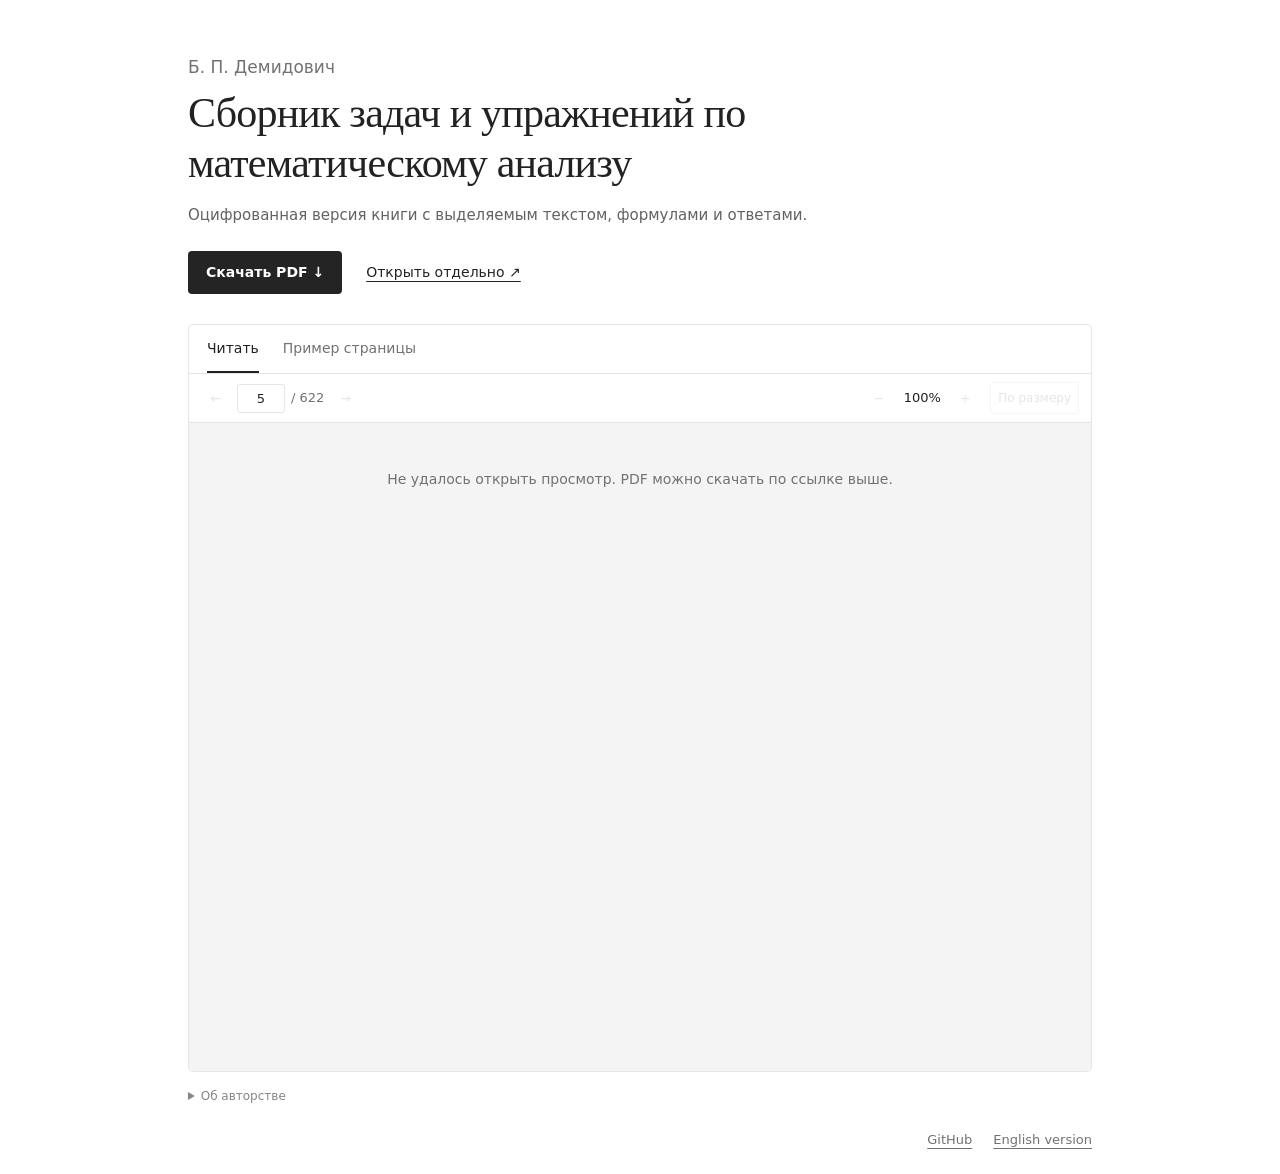
<file: docs/index.html>
<!doctype html>
<html lang="ru">
<head>
  <meta charset="utf-8">
  <meta name="google-site-verification" content="y5gt8MuSZrAHGrpWSThdv7-dF0_ahBP42nWqgW1MVE4">
  <meta name="viewport" content="width=device-width,initial-scale=1">
  <title>Демидович — сборник задач по математическому анализу, OCR PDF</title>
  <meta name="description" content="Б. П. Демидович: сборник задач и упражнений по математическому анализу в PDF. 622 страницы, выделяемый текст и формулы, ответы, 118 закладок. Скачать OCR-версию.">
  <meta name="robots" content="index,follow,max-image-preview:large">
  <link rel="canonical" href="https://niokolaiw.github.io/Demidovich-ocr-full-/">
  <link rel="alternate" hreflang="ru" href="https://niokolaiw.github.io/Demidovich-ocr-full-/">
  <link rel="alternate" hreflang="en" href="https://niokolaiw.github.io/Demidovich-ocr-full-/en/">
  <link rel="alternate" hreflang="x-default" href="https://niokolaiw.github.io/Demidovich-ocr-full-/">
  <link rel="sitemap" type="application/xml" href="sitemap.xml">
  <link rel="stylesheet" href="minimal.css">
  <meta property="og:type" content="website">
  <meta property="og:locale" content="ru_RU">
  <meta property="og:title" content="Демидович — математический анализ. OCR PDF">
  <meta property="og:description" content="622 страницы с выделяемым текстом и формулами, ответами, закладками и оглавлением. Восстановленная книжная вёрстка.">
  <meta property="og:url" content="https://niokolaiw.github.io/Demidovich-ocr-full-/">
  <meta property="og:image" content="https://niokolaiw.github.io/Demidovich-ocr-full-/preview-page.png">
  <meta name="twitter:card" content="summary_large_image">
  <script type="application/ld+json">{"@context":"https://schema.org","@type":"Book","name":"Сборник задач и упражнений по математическому анализу","alternateName":"Problems and Exercises in Mathematical Analysis","author":{"@type":"Person","name":"Борис Павлович Демидович"},"inLanguage":"ru","bookFormat":"https://schema.org/EBook","numberOfPages":622,"url":"https://niokolaiw.github.io/Demidovich-ocr-full-/","description":"Оцифрованная и заново свёрстанная версия сборника задач Б. П. Демидовича. Выделяемый текст, математические символы, ответы и закладки.","image":"https://niokolaiw.github.io/Demidovich-ocr-full-/preview-page.png","encoding":{"@type":"MediaObject","encodingFormat":"application/pdf","contentUrl":"https://github.com/niokolaiw/Demidovich-ocr-full-/releases/download/v1.0.0/demidovich-mathematical-analysis-ocr.pdf"}}</script>
<script type="module" src="reader.js"></script>
</head>
<body><main class="wrap" id="main">
<section class="intro"><p class="author">Б. П. Демидович</p><h1>Сборник задач и упражнений по математическому анализу</h1><p class="description">Оцифрованная версия книги с выделяемым текстом, формулами и ответами.</p><div class="actions"><a class="download" href="demidovich.pdf" download="demidovich-mathematical-analysis-ocr.pdf">Скачать PDF ↓</a><a href="demidovich.pdf" target="_blank" rel="noopener">Открыть отдельно ↗</a></div></section>
<section class="document" aria-label="Читать">
<div class="document-tabs" role="tablist" aria-label="Читать"><button id="read-tab" role="tab" aria-selected="true" aria-controls="reader-panel" type="button">Читать</button><button id="sample-tab" role="tab" aria-selected="false" aria-controls="sample-panel" tabindex="-1" type="button">Пример страницы</button></div>
<div id="reader-panel" role="tabpanel" aria-labelledby="read-tab"><div class="toolbar"><div class="pagination"><button id="prev" type="button" aria-label="Предыдущая страница" disabled>←</button><label class="sr-only" for="page-number">Страница</label><input id="page-number" type="number" inputmode="numeric" min="1" max="622" value="5" aria-label="Страница" disabled><span class="page-total">/ <span id="page-count">622</span></span><button id="next" type="button" aria-label="Следующая страница" disabled>→</button></div><div class="zoom"><button id="zoom-out" type="button" aria-label="Уменьшить" disabled>−</button><output id="zoom-level" aria-live="off">100%</output><button id="zoom-in" type="button" aria-label="Увеличить" disabled>+</button><button id="fit" type="button" disabled>По размеру</button></div></div>
<div id="stage" class="stage" aria-busy="true" tabindex="0" aria-label="Читать"><p id="status" role="status">Загрузка документа…</p><div id="pdf-page" class="pdf-page"></div></div></div>
<div id="sample-panel" role="tabpanel" aria-labelledby="sample-tab" hidden><a href="preview-page.png" target="_blank" rel="noopener"><img class="sample-image" src="preview-page.png" alt="Пример страницы — Б. П. Демидович" width="471" height="790" loading="lazy"></a></div></section>
<details class="credit"><summary>Об авторстве</summary><p>Я не являюсь автором оригинальной книги и не претендую на её авторство. Это оцифрованная и заново свёрстанная версия книги Б. П. Демидовича. Все права на оригинальное произведение принадлежат соответствующим правообладателям.</p></details>
<footer><a href="https://github.com/niokolaiw/Demidovich-ocr-full-">GitHub</a><a href="en/" lang="en" hreflang="en">English version</a></footer>
</main></body></html>
</file>
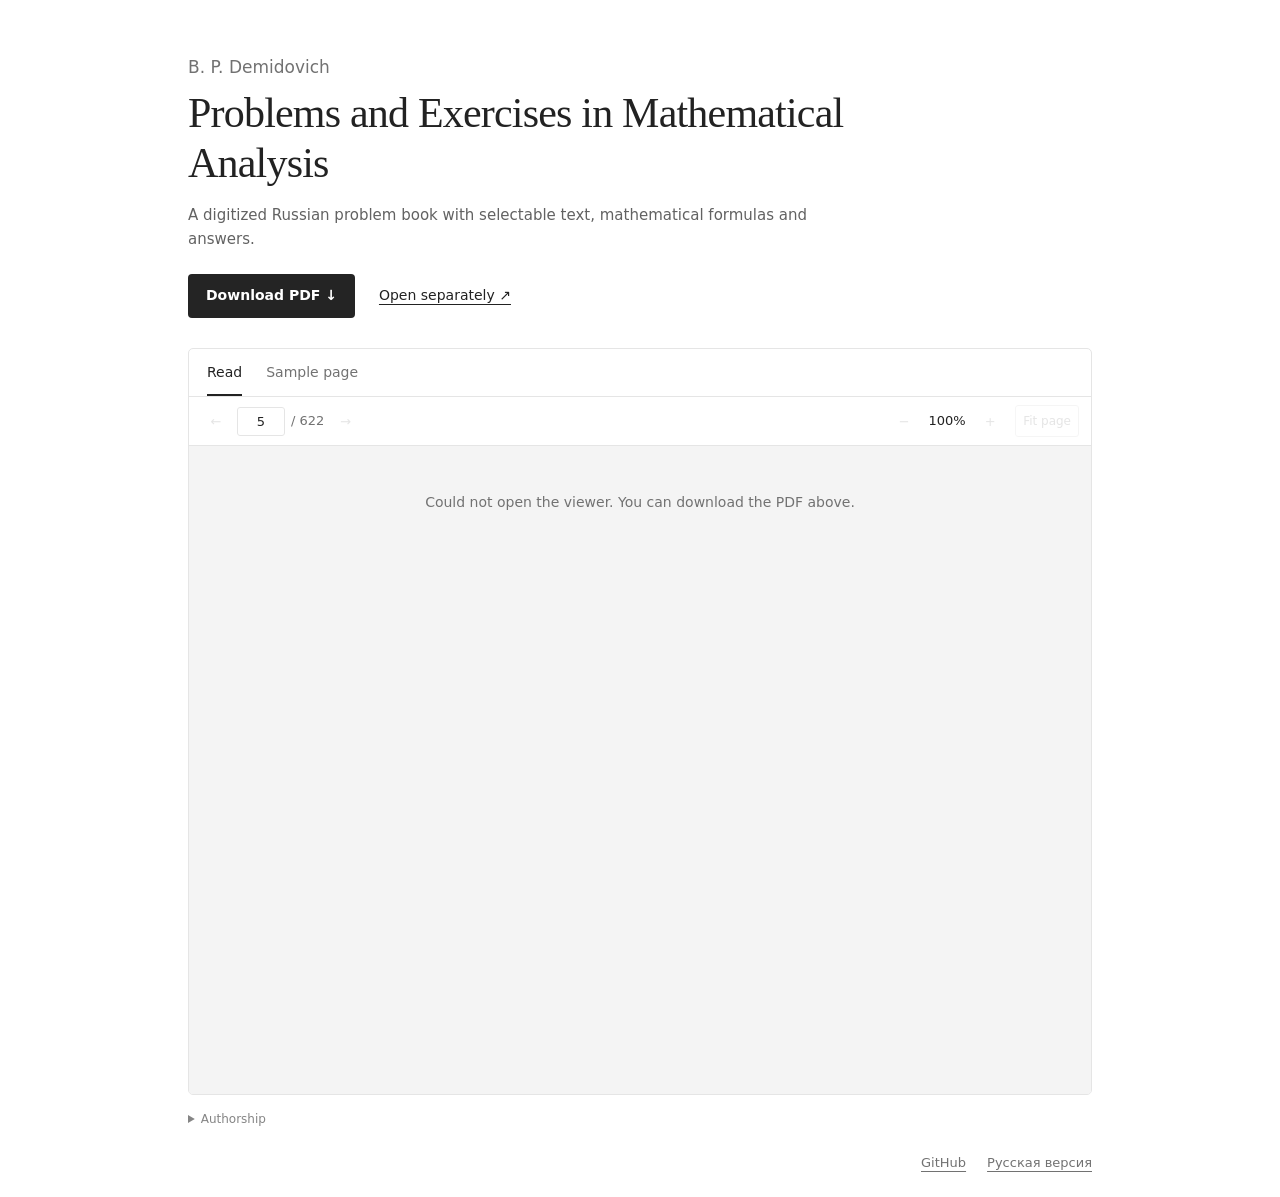
<file: docs/en/index.html>
<!doctype html>
<html lang="en">
<head>
  <meta charset="utf-8">
  <meta name="viewport" content="width=device-width,initial-scale=1">
  <title>Demidovich — Problems in Mathematical Analysis, Searchable OCR PDF</title>
  <meta name="description" content="B. P. Demidovich's Russian calculus problem book as a searchable PDF: 622 pages, selectable text and math symbols, answers, 118 bookmarks and linked contents.">
  <meta name="robots" content="index,follow,max-image-preview:large">
  <link rel="canonical" href="https://niokolaiw.github.io/Demidovich-ocr-full-/en/">
  <link rel="alternate" hreflang="ru" href="https://niokolaiw.github.io/Demidovich-ocr-full-/">
  <link rel="alternate" hreflang="en" href="https://niokolaiw.github.io/Demidovich-ocr-full-/en/">
  <link rel="alternate" hreflang="x-default" href="https://niokolaiw.github.io/Demidovich-ocr-full-/">
  <link rel="sitemap" type="application/xml" href="../sitemap.xml">
  <link rel="stylesheet" href="../minimal.css">
  <meta property="og:type" content="website">
  <meta property="og:locale" content="en_US">
  <meta property="og:title" content="Demidovich — Mathematical Analysis. Searchable PDF">
  <meta property="og:description" content="A restored Russian calculus problem book: 622 pages, selectable text and mathematical symbols, answers and 118 bookmarks.">
  <meta property="og:url" content="https://niokolaiw.github.io/Demidovich-ocr-full-/en/">
  <meta property="og:image" content="https://niokolaiw.github.io/Demidovich-ocr-full-/preview-page.png">
  <meta name="twitter:card" content="summary_large_image">
  <script type="application/ld+json">{"@context":"https://schema.org","@type":"Book","name":"Сборник задач и упражнений по математическому анализу","alternateName":"Problems and Exercises in Mathematical Analysis","author":{"@type":"Person","name":"B. P. Demidovich"},"inLanguage":"ru","bookFormat":"https://schema.org/EBook","numberOfPages":622,"url":"https://niokolaiw.github.io/Demidovich-ocr-full-/en/","description":"Digitized and re-typeset Russian calculus problem book with selectable text, mathematical symbols, answers and bookmarks.","image":"https://niokolaiw.github.io/Demidovich-ocr-full-/preview-page.png","encoding":{"@type":"MediaObject","encodingFormat":"application/pdf","contentUrl":"https://github.com/niokolaiw/Demidovich-ocr-full-/releases/download/v1.0.0/demidovich-mathematical-analysis-ocr.pdf"}}</script>
<script type="module" src="../reader.js"></script>
</head>
<body><main class="wrap" id="main">
<section class="intro"><p class="author">B. P. Demidovich</p><h1>Problems and Exercises in Mathematical Analysis</h1><p class="description">A digitized Russian problem book with selectable text, mathematical formulas and answers.</p><div class="actions"><a class="download" href="../demidovich.pdf" download="demidovich-mathematical-analysis-ocr.pdf">Download PDF ↓</a><a href="../demidovich.pdf" target="_blank" rel="noopener">Open separately ↗</a></div></section>
<section class="document" aria-label="Read">
<div class="document-tabs" role="tablist" aria-label="Read"><button id="read-tab" role="tab" aria-selected="true" aria-controls="reader-panel" type="button">Read</button><button id="sample-tab" role="tab" aria-selected="false" aria-controls="sample-panel" tabindex="-1" type="button">Sample page</button></div>
<div id="reader-panel" role="tabpanel" aria-labelledby="read-tab"><div class="toolbar"><div class="pagination"><button id="prev" type="button" aria-label="Previous page" disabled>←</button><label class="sr-only" for="page-number">Page</label><input id="page-number" type="number" inputmode="numeric" min="1" max="622" value="5" aria-label="Page" disabled><span class="page-total">/ <span id="page-count">622</span></span><button id="next" type="button" aria-label="Next page" disabled>→</button></div><div class="zoom"><button id="zoom-out" type="button" aria-label="Zoom out" disabled>−</button><output id="zoom-level" aria-live="off">100%</output><button id="zoom-in" type="button" aria-label="Zoom in" disabled>+</button><button id="fit" type="button" disabled>Fit page</button></div></div>
<div id="stage" class="stage" aria-busy="true" tabindex="0" aria-label="Read"><p id="status" role="status">Loading document…</p><div id="pdf-page" class="pdf-page"></div></div></div>
<div id="sample-panel" role="tabpanel" aria-labelledby="sample-tab" hidden><a href="../preview-page.png" target="_blank" rel="noopener"><img class="sample-image" src="../preview-page.png" alt="Sample page — B. P. Demidovich" width="471" height="790" loading="lazy"></a></div></section>
<details class="credit"><summary>Authorship</summary><p>I am not the author of the original book and do not claim authorship. This is a digitized and re-typeset version of B. P. Demidovich’s book. All rights to the original work belong to their respective holders.</p></details>
<footer><a href="https://github.com/niokolaiw/Demidovich-ocr-full-">GitHub</a><a href="../" lang="ru" hreflang="ru">Русская версия</a></footer>
</main></body></html>
</file>
<file: docs/minimal.css>
:root{color-scheme:light;--ink:#222;--muted:#727272;--line:#e5e5e5}*{box-sizing:border-box}body{margin:0;color:var(--ink);background:#fff;font:16px/1.55 system-ui,-apple-system,BlinkMacSystemFont,"Segoe UI",sans-serif}a{color:inherit;text-underline-offset:4px}button,input{font:inherit}button,a,input,summary{-webkit-tap-highlight-color:transparent}a:focus-visible,button:focus-visible,input:focus-visible,summary:focus-visible{outline:2px solid #5274a8;outline-offset:4px}button{cursor:pointer}button:disabled{opacity:.35;cursor:default}.wrap{max-width:960px;margin:auto;padding:54px 28px 24px}.intro{max-width:760px}.author{font-size:17px;color:var(--muted);margin:0 0 9px}h1{font:400 clamp(29px,3.7vw,42px)/1.18 Georgia,"Times New Roman",serif;letter-spacing:-.8px;margin:0 0 16px}.description{font-size:15px;color:#626262;margin:0;max-width:640px}.actions{display:flex;align-items:center;flex-wrap:wrap;gap:24px;margin:23px 0 30px;font-size:14px}.download{display:inline-block;background:#242424;color:#fff;border-radius:4px;padding:11px 18px;text-decoration:none;font-weight:600}.download:hover{background:#444}.document{border:1px solid var(--line);border-radius:5px;overflow:hidden}.document-tabs{display:flex;gap:24px;padding:0 18px;border-bottom:1px solid var(--line)}.document-tabs button{border:0;background:none;color:var(--muted);padding:13px 0 11px;font-size:14px;border-bottom:2px solid transparent}.document-tabs button[aria-selected=true]{color:var(--ink);border-bottom-color:var(--ink)}.toolbar{display:flex;flex-wrap:wrap;justify-content:space-between;align-items:center;gap:8px;padding:8px 12px;border-bottom:1px solid var(--line);font-size:13px}.pagination,.zoom{display:flex;gap:6px;align-items:center}.toolbar button{border:1px solid transparent;border-radius:3px;background:transparent;min-width:30px;min-height:32px;padding:4px 7px;line-height:1}.toolbar button:hover:not(:disabled){background:#f1f1f1}.toolbar input{width:48px;padding:3px 2px;text-align:center;border:1px solid var(--line);border-radius:3px;background:#fff;color:var(--ink);height:29px;appearance:textfield}.toolbar input::-webkit-inner-spin-button{appearance:none}.page-total{color:var(--muted);white-space:nowrap}#zoom-level{width:44px;text-align:center;font-variant-numeric:tabular-nums}#fit{border-color:var(--line);margin-left:4px;font-size:12px}.stage{height:clamp(430px,72vh,760px);background:#f4f4f4;overflow:auto;position:relative;padding:18px;overscroll-behavior:contain}.pdf-page{position:relative;margin:0 auto;background:white;box-shadow:0 2px 7px #00000013}.pdf-page:empty{display:none}.pdf-page canvas{display:block}#status{font-size:14px;color:var(--muted);text-align:center;margin:28px 12px}#status:empty{display:none}[hidden]{display:none!important}#sample-panel{padding:24px;background:#f4f4f4}.sample-image{display:block;width:auto;max-width:100%;height:auto;max-height:75vh;margin:auto;box-shadow:0 2px 7px #00000013}.credit{font-size:12px;color:#858585;margin-top:15px;max-width:760px}.credit summary{cursor:pointer;width:fit-content}.credit p{margin:9px 0 0}footer{display:flex;justify-content:flex-end;gap:21px;font-size:13px;margin-top:24px;color:var(--muted)}.sr-only{position:absolute;width:1px;height:1px;padding:0;margin:-1px;overflow:hidden;clip:rect(0,0,0,0);white-space:nowrap;border:0}.textLayer{position:absolute;text-align:initial;inset:0;overflow:clip;opacity:1;line-height:1;text-size-adjust:none;forced-color-adjust:none;transform-origin:0 0;caret-color:CanvasText;z-index:1;--min-font-size:1;--text-scale-factor:calc(var(--total-scale-factor) * var(--min-font-size));--min-font-size-inv:calc(1 / var(--min-font-size))}.textLayer :is(span,br){color:transparent;position:absolute;white-space:pre;cursor:text;transform-origin:0% 0%}.textLayer>:not(.markedContent),.textLayer .markedContent span:not(.markedContent){z-index:1;--font-height:0;font-size:calc(var(--text-scale-factor) * var(--font-height));--scale-x:1;--rotate:0deg;transform:rotate(var(--rotate)) scaleX(var(--scale-x)) scale(var(--min-font-size-inv))}.textLayer .markedContent{display:contents}.textLayer span[role=img]{user-select:none;cursor:default}.textLayer ::selection{background:#7ea5e766}@media(max-width:540px){.wrap{padding:30px 16px 22px}h1{letter-spacing:-.4px}.author{font-size:15px}.actions{margin:20px 0 24px;gap:20px}.toolbar{padding:6px 5px;gap:3px}.pagination,.zoom{gap:2px}.toolbar button{min-width:25px;padding:4px 5px}#zoom-level{width:38px;font-size:12px}#fit{font-size:11px;margin-left:0}.toolbar input{width:39px}.stage{padding:12px;height:65vh;min-height:420px}.credit{margin-top:12px}footer{justify-content:flex-start}}
</file>
